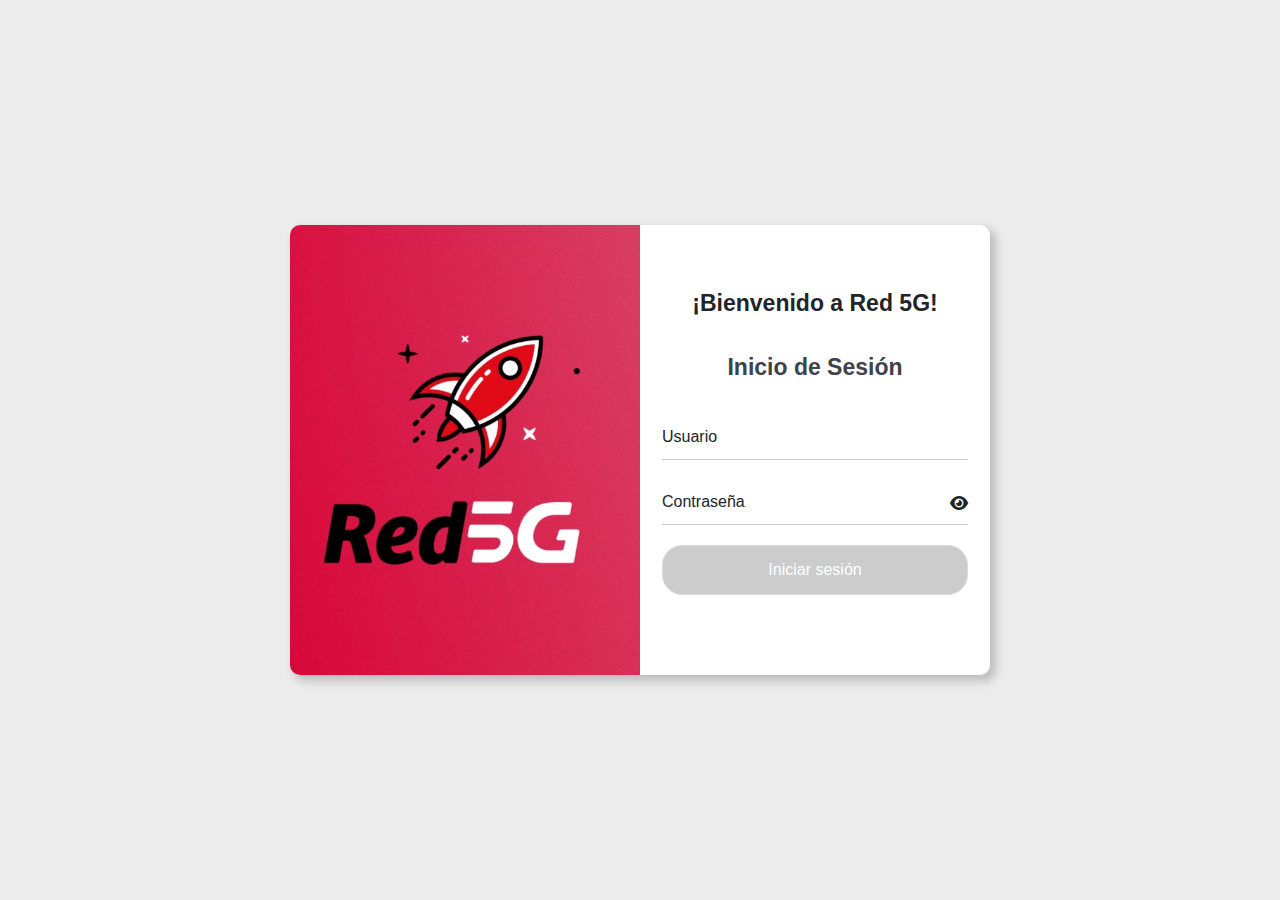
<file: template/index.html>
<!DOCTYPE html>
<html lang="en">

<head>
    <meta charset="UTF-8">
    <meta name="viewport" content="width=device-width, initial-scale=1.0">
    <title>Inicio de Sesión</title>
    <link rel="stylesheet" href="/static/css/styles.css">
    <link rel="stylesheet" href="https://cdn.jsdelivr.net/npm/bootstrap@5.3.3/dist/css/bootstrap.min.css">
    <link rel="stylesheet" href="https://cdnjs.cloudflare.com/ajax/libs/font-awesome/6.0.0-beta3/css/all.min.css">
    <link rel="icon" href="/static/img/Logo nave red.webp">
</head>

<body>
    <div class="login">
        <div class="container main">
            <div class="row">
                <div class="col-md-6 side-image"></div>
                <div class="col-md-6 rigth">
                    <div class="input-box">
                        <header>¡Bienvenido a Red 5G!</header>
                        <header class="bienvenida">Inicio de Sesión</header>
                        <div class="input-field">
                            <input type="text" class="input" id="username" required>
                            <label for="username">Usuario</label>
                        </div>
                        <div class="input-field">
                            <input type="password" class="input" id="password" required>
                            <label for="password">Contraseña</label>
                            <i class="fa fa-eye" id="togglePassword"
                                style="cursor: pointer; position: absolute; right: 10px; top: 15px;"></i>
                        </div>
                        <div class="input-field">
                            <input type="submit" class="submit" id="loginButton" value="Iniciar sesión" disabled>
                        </div>

                    </div>
                </div>
            </div>
        </div>
    </div>
    </div>
    <script src="/static/js/icon.js"></script>
    <script src="/static/js/boton.js"></script>
    <script src="/static/js/login.js"></script>
    
</body>
</html>
</file>
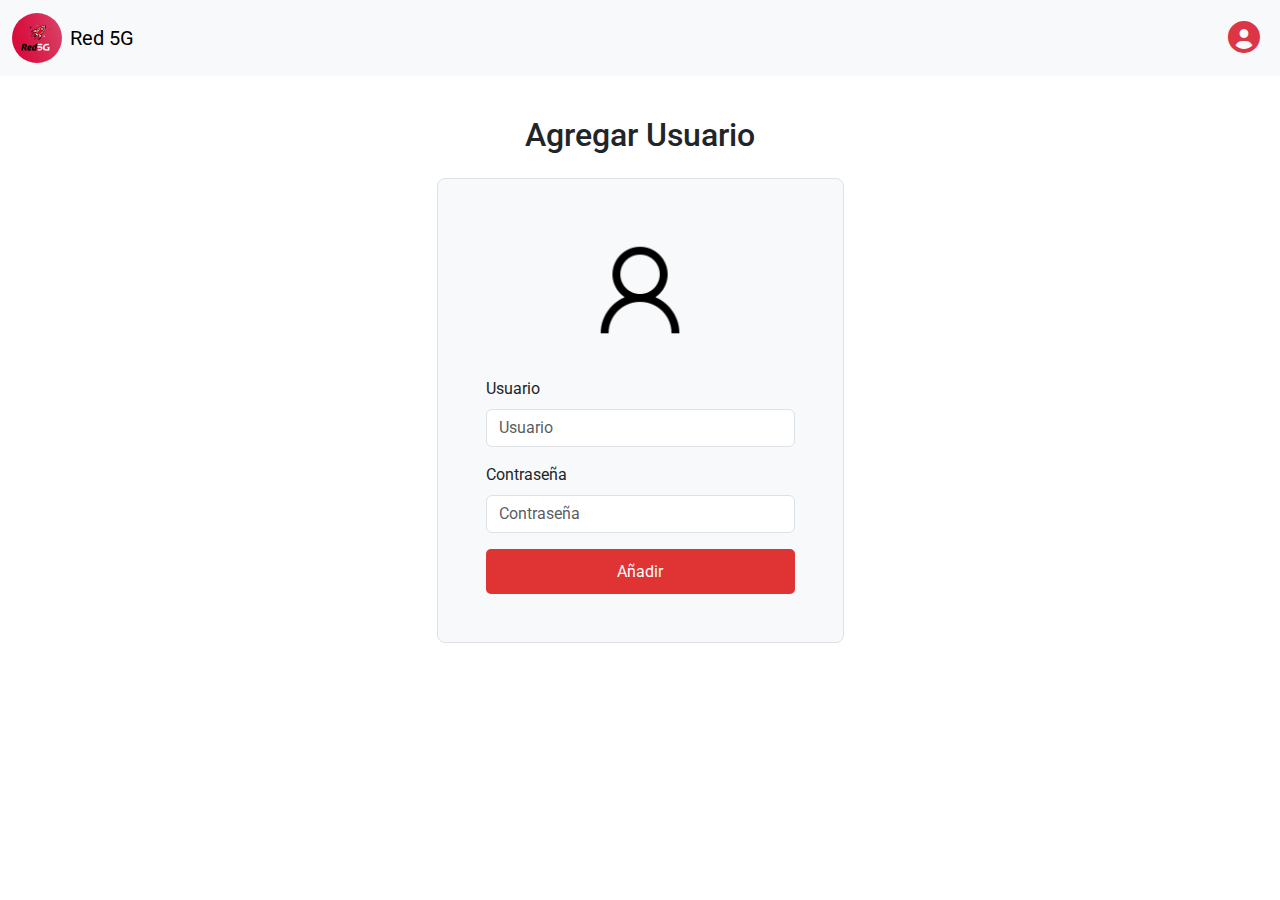
<file: template/agregar_usuario.html>
<!DOCTYPE html>
<html lang="es">

<head>
    <meta charset="UTF-8">
    <meta name="viewport" content="width=device-width, initial-scale=1.0">
    <title>Añadir Usuario</title>
    <link href="https://cdn.jsdelivr.net/npm/bootstrap@5.3.0-alpha1/dist/css/bootstrap.min.css" rel="stylesheet">
    <link rel="stylesheet" href="/static/css/añadir.css">
    <link rel="stylesheet" href="https://cdnjs.cloudflare.com/ajax/libs/font-awesome/6.0.0-beta3/css/all.min.css">
    <link rel="icon" href="/static/img/Logo nave red.webp">
    <link href="https://fonts.googleapis.com/css2?family=Roboto:wght@400;500;700&display=swap" rel="stylesheet">
</head>

<body class="d-flex flex-column min-vh-100">
    <nav class="navbar navbar-expand-lg navbar-light bg-light">
        <div class="container-fluid">
            <a class="navbar-brand d-flex align-items-center" href="#">
                <img src="/static/img/red5glogo.jpg" alt="Red5G Logo" class="logo">
                <span class="ms-2">Red 5G</span>
            </a>
            <button class="navbar-toggler" type="button" data-bs-toggle="collapse" data-bs-target="#navbarNav"
                aria-controls="navbarNav" aria-expanded="false" aria-label="Toggle navigation">
                <span class="navbar-toggler-icon"></span>
            </button>
            <div class="collapse navbar-collapse" id="navbarNav">
                <ul class="navbar-nav ms-auto">
                    <li class="nav-item">
                        <a class="nav-link custom-icon" href="#" id="navbarDropdown" role="button"
                            data-bs-toggle="dropdown" aria-expanded="false">
                            <i class="fa-solid fa-circle-user"></i>
                        </a>
                        <ul class="dropdown-menu dropdown-menu-end" aria-labelledby="navbarDropdown">
                            <li><a class="dropdown-item" href="#" data-bs-toggle="modal"
                                    data-bs-target="#logoutModal">Cerrar Sesión<i
                                        class="fa-solid fa-power-off ms-2"></i></a></li>
                        </ul>
                    </li>
                </ul>
            </div>
        </div>
    </nav>

    <div class="container mt-4 flex-grow-1">
        <h2 class="titulo mb-4">Agregar Usuario</h2>
        <form class=" añadir p-4 p-md-5 border rounded-3 bg-light">
            <div class="text-center mb-4">
                <img src="/static/img/userlogo.png" alt="Red5G Logo" class="logouser">
            </div>
            <div class="mb-3">
                <label for="username" class="form-label">Usuario</label>
                <input type="text" class="form-control" id="username" placeholder="Usuario" required>
            </div>
            <div class="mb-3">
                <label for="password" class="form-label">Contraseña</label>
                <input type="password" class="form-control" id="password" placeholder="Contraseña" required>
            </div>
            <button type="submit" class="btn-añadir w-100">Añadir</button>
        </form>
    </div>

    <div class="modal fade" id="logoutModal" tabindex="-1" aria-labelledby="logoutModalLabel" aria-hidden="true">
        <div class="modal-dialog">
            <div class="modal-content">
                <div class="modal-header">
                    <h5 class="modal-title" id="logoutModalLabel">Cerrar Sesión</h5>
                    <button type="button" class="btn-close" data-bs-dismiss="modal" aria-label="Close"></button>
                </div>
                <div class="modal-body">
                    ¿Estás seguro de que deseas cerrar sesión?
                </div>
                <div class="modal-footer">
                    <button type="button" class="btn btn-secondary" data-bs-dismiss="modal">Cancelar</button>
                    <a class="btn btn-danger" href="/template/index.html">Cerrar Sesión</a>
                </div>
            </div>
        </div>
    </div>
    <script src="https://cdn.jsdelivr.net/npm/bootstrap@5.3.0-alpha1/dist/js/bootstrap.bundle.min.js"></script>
</body>

</html>
</file>
<file: static/css/styles.css>
*{
    font-family: Arial, Helvetica, sans-serif;
    
}
.login{
    background: #ececec;
    padding: 0 20px 0 20px;
}
.bienvenida {
    font-size: 1.5rem;
    font-weight: bold;
    text-align: center;
    margin-bottom: 10px;
    color: #40414a;
}
.main{
    display: flex;
    justify-content: center;
    align-items: center;
    min-height: 100vh;
}
.side-image{
    background-image: url(/static/img/red5glogo.jpg);
    background-position: center;
    background-size: cover;
    background-repeat: no-repeat;
    position: relative;
    border-radius: 10px 0 0 10px;
}
img{
    width: 35px;
    position: absolute;
    top: 30px;
    left: 30px;
    border-radius: 9px;
}
.row{
    width: 700px;
    height: 450px;
    border-radius: 10px;
    background: #fff;
    box-shadow: 5px 5px 10px 1px rgba(0,0,0,0.2);
}
.rigth{
    display: flex;
    justify-content: center;
    align-items: center;
    position: relative;
}
.input-box{
    width: 330px;
    box-sizing: border-box;
    margin-top: -20px; 
}
.input-box header{
    font-weight: 700;
    text-align: center;
    margin-bottom: 30px;
    font-size: 1.4375rem;
}
.input-field{
    display: flex;
    flex-direction: column;
    position: relative;
    padding: 0 10px 0 10px;
}
.input{
    height: 45px;
    width: 100%;
    background: transparent;
    border: none;
    border-bottom: 1px solid rgba(0,0,0,0.2); 
    outline: none;
    margin-bottom: 20px;
    color: #40414a;
}
.input-box .input-field label{
    position: absolute;
    top: 10px;
    left: 10px;
    pointer-events: none;
    transition: .5s;
}
.input-field .input:focus ~ label{
    top: -20px;
    font-size: 13px;
}
.input-field .input:valid ~ label{
    top: -20px;
    font-size: 13px;
    color: #5d5076;
}
.input-field .input:focus, .input-field .input:valid{
    border-bottom: 1px solid #743ae1;
}
.submit {
    width: 100%;
    padding: 0.75rem;
    font-size: 1rem;
    border-radius: 1.25rem;
    background-color: #ccc; 
    color: white;
    cursor: not-allowed; 
    border: 1px solid #ddd;
}

.submit:enabled {
    background-color: #dc3545; 
    cursor: pointer;
    border: 1px solid #dc3545;
}

.submit:enabled:hover {
    background-color: #c82333;
    border-color: #bd2130;
}
.registrarse{
    text-align: center;
    font-size: small;
    margin-top: 25px;
}
span a {
    text-decoration: none;
    color: #000;
    font-weight: 700;
    transition: .5s;
}
span a:hover{
    text-decoration: underline;
    color: #000;
}
@media only screen and (max-width: 768px){
    .side-image{
        border-radius: 10px 10px 0 0;
    }
    img{
        width: 35px;
        position: absolute;
        top: 20px;
        left: 47%;
    }
    .text{
        position: absolute;
        top: 70%;
        text-align: center;
    }
    .text p,i{
        font-size: 17px;
    }
    .row{
        max-width: 420px;
        width: 100%;
    }
}
</file>
<file: static/css/añadir.css>
body {
    font-family: 'Roboto', sans-serif;
    margin: 0;
    padding: 0;
    box-sizing: border-box;
}

.container {
    padding: 1rem;
}

.logo {
    width: 3.125rem;
    height: auto;
    border-radius: 40px;
}

.custom-btn {
    margin: 0.625rem;
    padding: 0.375rem 0.75rem;
    font-size: 0.875rem;
    border-radius: 0.3125rem;
    transition: background-color 0.3s ease, transform 0.3s ease;
    line-height: 1.5;
}

.custom-btn:hover {
    transform: scale(1.05);
}

.custom-btn-primary {
    background-color: #eb3b3b;
    color: white;
    margin-left: -1px;
}

.custom-btn-primary:hover {
    background-color: #dc3545;
}

.custom-btn-secondary {
    background-color: #6c757d;
    color: white;
}

.custom-btn-danger {
    background-color: #dc3545;
    color: white;
}

.custom-btn-success {
    background-color: #28a745;
    color: white;
    width: auto;
    margin-right: -1px;
}

.custom-btn i {
    margin-left: 0.5rem;
}

.custom-icon {
    background: none;
    border: none;
    color: #dc3545;
    font-size: 2rem;
    padding: 0;
    margin-left: 1.25rem;
    cursor: pointer;
    line-height: 1.5;
    vertical-align: middle;
}

.navbar-nav .nav-item {
    display: flex;
    align-items: center;
}

.dropdown-item i {
    margin-left: 0.5rem;
}

footer {
    background-color: #343a40;
    color: white;
    padding: 1rem 0;
    text-align: center;
    width: 100%;
    margin-top: auto;
}

.navbar-brand {
    display: flex;
    align-items: center;
}

#searchBarContainer {
    margin-left: 1.25rem;
    display: flex;
    align-items: center;
    flex-grow: 1;
}

@media (max-width: 768px) {
    #searchBarContainer {
        margin-left: 0;
        margin-top: 10px;
        width: 100%;
    }

    .navbar-nav {
        flex-direction: column;
        align-items: flex-start;
    }

    .navbar-nav .nav-item {
        width: 100%;
    }

    .navbar-nav .nav-item .nav-link {
        width: 100%;
        text-align: left;
    }
}

body.dark-mode {
    background-color: #121212;
    color: #e0e0e0;
}

body.dark-mode .navbar {
    background-color: #1f1f1f;
}

body.dark-mode .navbar-brand,
body.dark-mode .nav-link,
body.dark-mode .dropdown-item {
    color: #e0e0e0;
}

body.dark-mode .custom-btn {
    background-color: #333;
    color: #e0e0e0;
}

body.dark-mode .custom-btn:hover {
    background-color: #444;
}

body.dark-mode .footer {
    background-color: #1f1f1f;
    color: #e0e0e0;
}

body.dark-mode .modal-content {
    background-color: #1f1f1f;
    color: #e0e0e0;
}

body.dark-mode .btn-close {
    filter: invert(1);
}

.añadir {
    width: 100%;
    max-width: 407px;
    margin: auto;
}

.titulo {
    display: flex;
    justify-content: center;
}

.logouser {
    width: 126px;
}

.btn-añadir {
    border: none;
    outline: none;
    height: 45px;
    border-radius: 5px;
    transition: .4s;
    background-color: #e03333;
    color: white;
}

.btn-añadir:hover {
    background-color: #b3b3b3;
}
</file>
